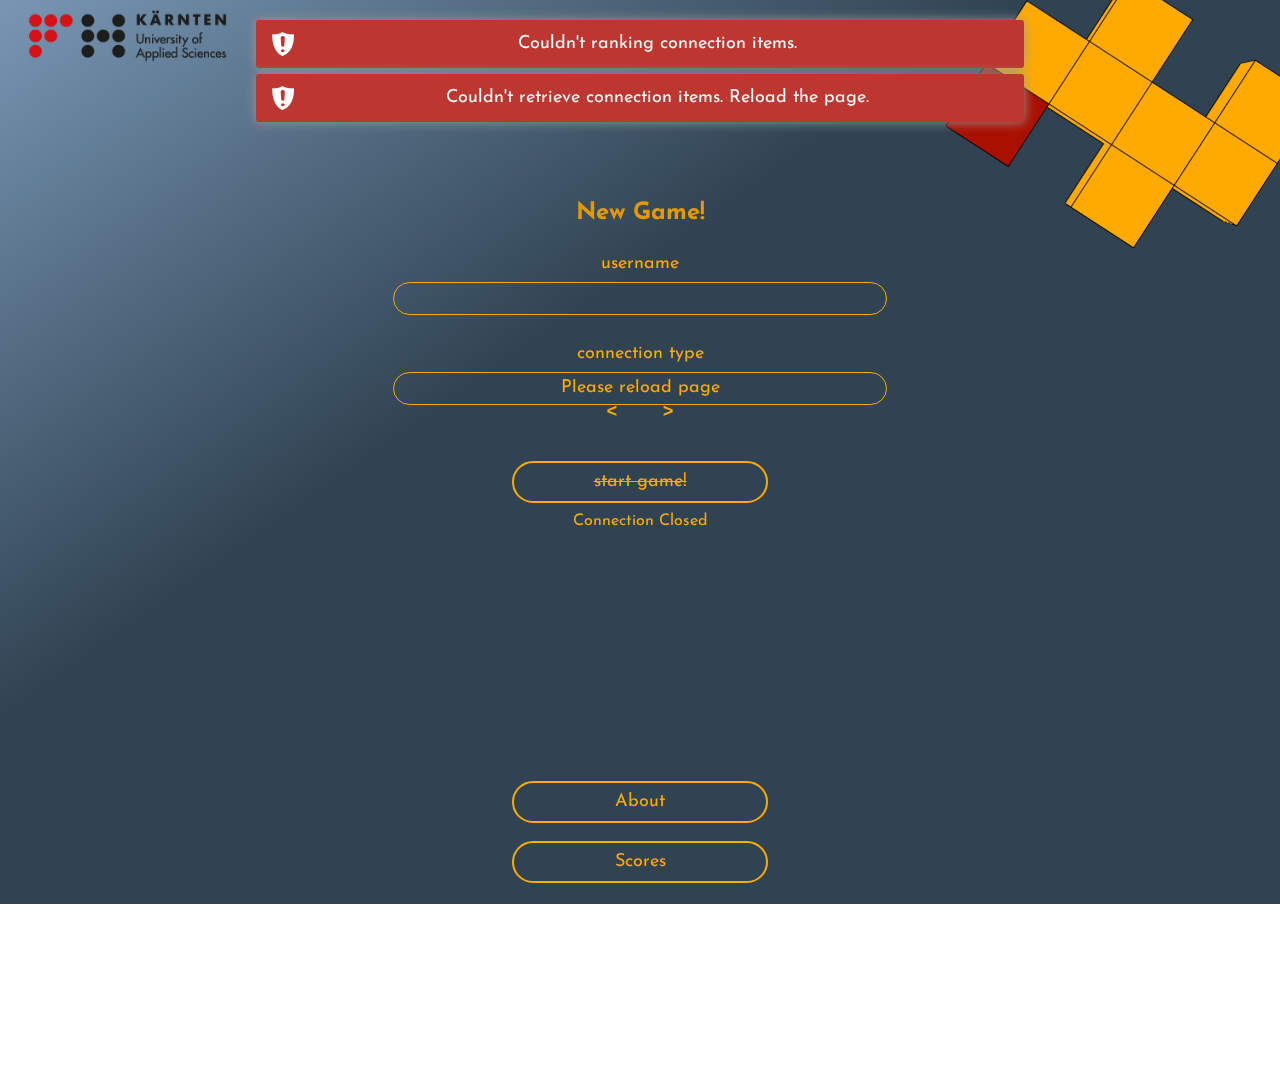
<file: tetris/index.html>
<!DOCTYPE html>
<html>
<head>
    <title>Tetris</title>
    <link href="https://fonts.googleapis.com/css?family=Josefin+Sans" rel="stylesheet">
    <link rel="icon" type="image/png" href="../assets/icon/tetris_logo.png" />
    <link rel="apple-touch-icon" sizes="128x128" href="../assets/icon/tetris_ico.png">
    <meta charset="utf-8">
    <meta name="viewport" content="width=device-width, maximum-scale=1.0, user-scalable=no">
    <link rel="stylesheet" href="../libraries/toastr.min.css" />
    <link rel="stylesheet" href="../styles/style.css" />
    <link rel="stylesheet" href="../styles/background.css" />
    <link rel="stylesheet" href="../styles/scores.css" />
    <link rel="stylesheet" href="../styles/about.css" />
    <link rel="stylesheet" href="../styles/responsive.css" />
</head>
<body>
    <div id="logo" class="logo notouch">
        <img height="100%" width="100%" src="../assets/icon/tetris_logo.png" />
    </div>
    <div id="fh_logo" class="fh_logo notouch">
        <a target="_blank" rel="noopener noreferrer" href="https://www.fh-kaernten.at/it/">
            <img height="100%" width="100%" src="../assets/icon/cuas_logo.png" />
        </a>
    </div>
    <div id="pausescreen" class="pausedbg notouch" style="display:none;">
        <div style="position:absolute;top:20%;width:100%;">
            <h2>Game paused</h2>
            <p id="tip"></p>
        </div>
    </div>
    <div id="scoreContainer" class="scores noselect">
        <div class="scoreTable">
            <h2 style="text-align:center;">High scores</h2>
            <table id="scoreTable">
                <tr><th>Place</th><th style="width:45%;">Player</th><th>Score</th></tr>
                <tr><td>01</td><td></td><td></td></tr>
                <tr><td>02</td><td></td><td></td></tr>
                <tr><td>03</td><td></td><td></td></tr>
                <tr><td>04</td><td></td><td></td></tr>
                <tr><td>05</td><td></td><td></td></tr>
                <tr><td>06</td><td></td><td></td></tr>
                <tr><td>07</td><td></td><td></td></tr>
                <tr><td>08</td><td></td><td></td></tr>
                <tr><td>09</td><td></td><td></td></tr>
                <tr><td>10</td><td></td><td></td></tr>
            </table>
        </div>
    </div>
    <div id="aboutPage" class="about noselect" style="display:none;">
        <div id="aboutContent">
            <h2 style="text-align:center;">Welcome!</h2>
            <p>This game is part of a project to measure the different latencies of websocket implementations.<br>
                At the beginning of the game you will be connected to a random websocket server.
                Any input made during the game will be sent to and from this server. The block will be moved after that.
                Each websocket server keeps track of the active sessions and the games can also be controlled remotely. 
                Your points will be stored in a high score list.<br>
                You can help us by entering the right connection type at the start of the game.
                </p>
            <p>We hope you enjoy playing and thank you for your participation in our project.<br>
                Oh and before I forget, you are connected to the server:
            </p>
            <a target="_blank" rel="noopener noreferrer" href="" id="serverLink">
                <p style="text-align: center;" id="serverConnection"></p>
            </a>
        </div>
        <input type="button" class="button menuButton noselect" value="Back" onclick="hideAboutPage();"></input>
    </div>
    <input type="button" id="aboutButton" class="button menuButton aboutButton noselect" value="About" onclick="showAboutPage();"></input>
    <input type="button" id="scoreButton" class="button menuButton noselect" value="Scores" onclick="toggleScoreBoard();"></input>
</body>
<script src="../libraries/three.min.js"></script>
<script src="../libraries/stats.min.js"></script>
<script src="../libraries/dat.gui.min.js"></script>
<script src="../libraries/controls/gameControl.js"></script>
<script src="../libraries/controls/dragable.js"></script>
<script src="../libraries/controls/gameButton.js"></script>
<script src="../libraries/helpers/utils.js"></script>
<script src="../libraries/textContainer/textContainer.js"></script>
<script src="../libraries/helpers/timer.js"></script>
<script src="../libraries/form/button.js"></script>
<script src="../libraries/form/divGroup.js"></script>
<script src="../libraries/form/form.js"></script>
<script src="../libraries/form/header.js"></script>
<script src="../libraries/form/label.js"></script>
<script src="../libraries/form/selector.js"></script>
<script src="../libraries/form/textInput.js"></script>
<script src="../libraries/jquery-3.3.1.min.js"></script>
<script src="../libraries/toastr.min.js"></script>
<script src="../libraries/connectors/restService.js"></script>
<script src="../libraries/connectors/connectionManager.js"></script>
<script src="components/globals.js"></script>
<script src="components/init.js"></script>
<script src="components/controls.js"></script>
<script src="components/main.js"></script>
<script src="components/hud.js"></script>
<script src="components/startscreen.js"></script>
<script src="components/sockets.js"></script>
<script src="components/pausescreen.js"></script>
<script src="components/scores.js"></script>
<script src="components/aboutpage.js"></script>
<script src="framework/blockController.js"></script>
<script src="framework/scoreController.js"></script>
<script src="blocks/anchors/movePoint.js"></script>
<script src="blocks/anchors/pivotPoint.js"></script>
<script src="blocks/interface/blockBase.js"></script>
<script src="blocks/block1.js"></script>
<script src="blocks/block2.js"></script>
<script src="blocks/block3.js"></script>
<script src="blocks/block4.js"></script>
<script src="blocks/block5.js"></script>
<script src="blocks/wireframe.js"></script>
<script src="blocks/cube.js"></script>
<script>
    var MAX_WIDTH = 1000;
    var GAME_COLUMNS = 10;
    var GAME_ROWS = 25;
    var CAM_DISTANCE = 20;
    var THETA = 1e-6;
    var MOVE_LEFT = "left";
    var SERVER_MOVE_LEFT = "server_l";
    var MOVE_RIGHT = "right";
    var SERVER_MOVE_RIGHT = "server_r";
    var MOVE_UP = "up";
    var SERVER_MOVE_UP = "server_u";
    var MOVE_DOWN = "down";
    var SERVER_MOVE_DOWN = "server_d";
    var isGameOver = false;

    function init() {
        RestService.getRankings(buildScoreBoard);
        gameGlobals.orthoScene = new THREE.Scene();
        gameGlobals.scene = new THREE.Scene();

        addOrthoCamera(-20, 100, 0, 0, 0);
        /*var geometry = new THREE.BoxGeometry(430, 200, 1);
        var material = new THREE.MeshBasicMaterial({color: 0xffaaff});
        var c = new THREE.Mesh(geometry, material);
        c.position.set(0, 0, -80);
        gameGlobals.orthoScene.add(c);*/

        addPerspectiveCamera(45, 0.1, 100, 0, 0, CAM_DISTANCE, gameGlobals.scene.position);

        displayGameInfo();
        initScoreListener();
        var maxWidth = getWidthFromDistance(CAM_DISTANCE, gameGlobals.camera, MAX_WIDTH / window.innerHeight);
        var maxHeight = getHeightFromDistance(CAM_DISTANCE, gameGlobals.camera);
        gameGlobals.blockController = 
            new BlockController(gameGlobals.scene, maxWidth, maxHeight, GAME_COLUMNS, GAME_ROWS, 
                                gameGlobals.scoreController.scoreChanged, gameGlobals.scoreController, gameGlobals.textContainer.getTextElement('stage'));

        createStats(false);
        addControls();

        if(supportsBackground()) {
            initRenderer().classList.add('background');
        } else {
            initRenderer(0x304352);
        }
        
        var fieldWidth = gameGlobals.blockController.getFieldWidth();
        var fieldHeight = gameGlobals.blockController.getFieldHeight();
        gameGlobals.scene.position.set(-fieldWidth / 2, -(fieldHeight) / 2, 0);

        addGrid(gameGlobals.scene, fieldHeight, fieldWidth, gameGlobals.blockController.tileSize);

        setupKeyControls();
        setupOnScreenControls();

        initPause();
        hidePause();
        showLogo();
        initAboutPage();
        
        createForm(null, 'components/connectionWorker.js');
    }
    
    function resize() {
        gameGlobals.camera.aspect = window.innerWidth / window.innerHeight;
        gameGlobals.camera.updateProjectionMatrix();
        var maxWidth = getWidthFromDistance(CAM_DISTANCE, gameGlobals.camera, MAX_WIDTH / window.innerHeight);
        var maxHeight = getWidthFromDistance(CAM_DISTANCE, gameGlobals.camera);
        gameGlobals.blockController.resize(maxWidth, maxHeight);
    }

    window.onload = init;
    //window.onresize = resize;
</script>
</html>
</file>
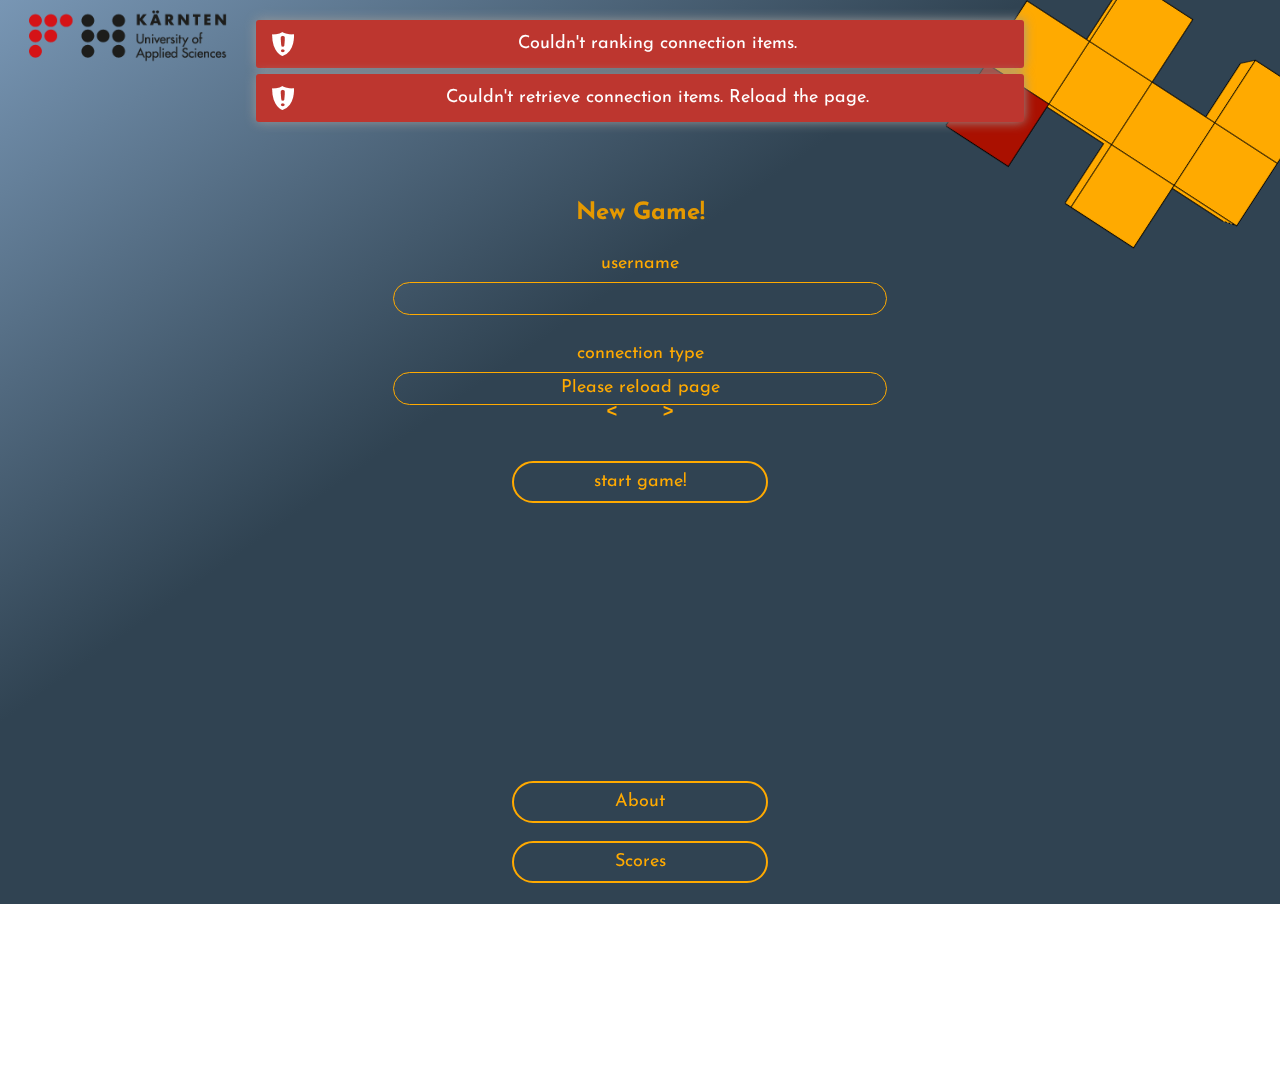
<file: tetris/rest/index.html>
<!DOCTYPE html>
<html>
<head>
    <title>Tetris</title>
    <link href="https://fonts.googleapis.com/css?family=Josefin+Sans" rel="stylesheet">
    <link rel="icon" type="image/png" href="../../assets/icon/tetris_logo.png" />
    <link rel="apple-touch-icon" sizes="128x128" href="../../assets/icon/tetris_ico.png">
    <meta charset="utf-8">
    <meta name="viewport" content="width=device-width, maximum-scale=1.0, user-scalable=no">
    <link rel="stylesheet" href="../../libraries/toastr.min.css" />
    <link rel="stylesheet" href="../../styles/style.css" />
    <link rel="stylesheet" href="../../styles/background.css" />
    <link rel="stylesheet" href="../../styles/scores.css" />
    <link rel="stylesheet" href="../../styles/about.css" />
    <link rel="stylesheet" href="../../styles/responsive.css" />
</head>
<body>
    <div id="logo" class="logo notouch">
        <img height="100%" width="100%" src="../../assets/icon/tetris_logo.png" />
    </div>
    <div id="fh_logo" class="fh_logo notouch">
        <a target="_blank" rel="noopener noreferrer" href="https://www.fh-kaernten.at/it/">
            <img height="100%" width="100%" src="../../assets/icon/cuas_logo.png" />
        </a>
    </div>
    <div id="pausescreen" class="pausedbg notouch" style="display:none;">
        <div style="position:absolute;top:20%;width:100%;">
            <h2>Game paused</h2>
            <p id="tip"></p>
        </div>
    </div>
    <div id="scoreContainer" class="scores noselect">
        <div class="scoreTable">
            <h2 style="text-align:center;">High scores</h2>
            <table id="scoreTable">
                <tr><th>Place</th><th style="width:45%;">Player</th><th>Score</th></tr>
                <tr><td>01</td><td></td><td></td></tr>
                <tr><td>02</td><td></td><td></td></tr>
                <tr><td>03</td><td></td><td></td></tr>
                <tr><td>04</td><td></td><td></td></tr>
                <tr><td>05</td><td></td><td></td></tr>
                <tr><td>06</td><td></td><td></td></tr>
                <tr><td>07</td><td></td><td></td></tr>
                <tr><td>08</td><td></td><td></td></tr>
                <tr><td>09</td><td></td><td></td></tr>
                <tr><td>10</td><td></td><td></td></tr>
            </table>
        </div>
    </div>
    <div id="aboutPage" class="about noselect" style="display:none;">
        <div id="aboutContent">
            <h2 style="text-align:center;">Welcome!</h2>
            <p>This game is part of a project to measure the different latencies of websocket implementations.<br>
                At the beginning of the game you will be connected to a random websocket server.
                Any input made during the game will be sent to and from this server. The block will be moved after that.
                Each websocket server keeps track of the active sessions and the games can also be controlled remotely. 
                Your points will be stored in a high score list.<br>
                You can help us by entering the right connection type at the start of the game.
                </p>
            <p>We hope you enjoy playing and thank you for your participation in our project.<br>
                Oh and before I forget, you are connected to the server:
            </p>
            <a target="_blank" rel="noopener noreferrer" href="" id="serverLink">
                <p style="text-align: center;" id="serverConnection"></p>
            </a>
        </div>
        <input type="button" class="button menuButton noselect" value="Back" onclick="hideAboutPage();"></input>
    </div>
    <input type="button" id="aboutButton" class="button menuButton aboutButton noselect" value="About" onclick="showAboutPage();"></input>
    <input type="button" id="scoreButton" class="button menuButton noselect" value="Scores" onclick="toggleScoreBoard();"></input>
</body>
<script src="../../libraries/three.min.js"></script>
<script src="../../libraries/stats.min.js"></script>
<script src="../../libraries/dat.gui.min.js"></script>
<script src="../../libraries/controls/gameControl.js"></script>
<script src="../../libraries/controls/dragable.js"></script>
<script src="../../libraries/controls/gameButton.js"></script>
<script src="../../libraries/helpers/utils.js"></script>
<script src="../../libraries/textContainer/textContainer.js"></script>
<script src="../../libraries/helpers/timer.js"></script>
<script src="../../libraries/form/button.js"></script>
<script src="../../libraries/form/divGroup.js"></script>
<script src="../../libraries/form/form.js"></script>
<script src="../../libraries/form/header.js"></script>
<script src="../../libraries/form/label.js"></script>
<script src="../../libraries/form/selector.js"></script>
<script src="../../libraries/form/textInput.js"></script>
<script src="../../libraries/socket.io_2.0.3.js"></script>
<script src="../../libraries/jquery-3.3.1.min.js"></script>
<script src="../../libraries/toastr.min.js"></script>
<script src="../../libraries/connectors/restService.js"></script>
<script src="../../libraries/connectors/connectionManager.js"></script>
<script src="../../libraries/connectors/iConnection.js"></script>
<script src="../../libraries/connectors/socketConnection.js"></script>
<script src="../../libraries/connectors/socketIOConnection.js"></script>
<script src="../../libraries/connectors/restConnection.js"></script>
<script src="../components/globals.js"></script>
<script src="../components/init.js"></script>
<script src="../components/controls.js"></script>
<script src="../components/main.js"></script>
<script src="../components/hud.js"></script>
<script src="../components/startscreen.js"></script>
<script src="../components/sockets.js"></script>
<script src="../components/pausescreen.js"></script>
<script src="../components/scores.js"></script>
<script src="../components/aboutpage.js"></script>
<script src="../framework/blockController.js"></script>
<script src="../framework/scoreController.js"></script>
<script src="../blocks/anchors/movePoint.js"></script>
<script src="../blocks/anchors/pivotPoint.js"></script>
<script src="../blocks/interface/blockBase.js"></script>
<script src="../blocks/block1.js"></script>
<script src="../blocks/block2.js"></script>
<script src="../blocks/block3.js"></script>
<script src="../blocks/block4.js"></script>
<script src="../blocks/block5.js"></script>
<script src="../blocks/wireframe.js"></script>
<script src="../blocks/cube.js"></script>
<script>
    var MAX_WIDTH = 1000;
    var GAME_COLUMNS = 10;
    var GAME_ROWS = 25;
    var CAM_DISTANCE = 20;
    var THETA = 1e-6;
    var MOVE_LEFT = "left";
    var SERVER_MOVE_LEFT = "server_l";
    var MOVE_RIGHT = "right";
    var SERVER_MOVE_RIGHT = "server_r";
    var MOVE_UP = "up";
    var SERVER_MOVE_UP = "server_u";
    var MOVE_DOWN = "down";
    var SERVER_MOVE_DOWN = "server_d";
    var isGameOver = false;

    function init() {
        RestService.getRankings(buildScoreBoard);
        gameGlobals.orthoScene = new THREE.Scene();
        gameGlobals.scene = new THREE.Scene();

        addOrthoCamera(-20, 100, 0, 0, 0);
        /*var geometry = new THREE.BoxGeometry(430, 200, 1);
        var material = new THREE.MeshBasicMaterial({color: 0xffaaff});
        var c = new THREE.Mesh(geometry, material);
        c.position.set(0, 0, -80);
        gameGlobals.orthoScene.add(c);*/

        addPerspectiveCamera(45, 0.1, 100, 0, 0, CAM_DISTANCE, gameGlobals.scene.position);

        displayGameInfo();
        initScoreListener();
        var maxWidth = getWidthFromDistance(CAM_DISTANCE, gameGlobals.camera, MAX_WIDTH / window.innerHeight);
        var maxHeight = getHeightFromDistance(CAM_DISTANCE, gameGlobals.camera);
        gameGlobals.blockController = 
            new BlockController(gameGlobals.scene, maxWidth, maxHeight, GAME_COLUMNS, GAME_ROWS, 
                                gameGlobals.scoreController.scoreChanged, gameGlobals.scoreController, gameGlobals.textContainer.getTextElement('stage'));

        createStats(false);
        addControls();

        if(supportsBackground()) {
            initRenderer().classList.add('background');
        } else {
            initRenderer(0x304352);
        }
        
        var fieldWidth = gameGlobals.blockController.getFieldWidth();
        var fieldHeight = gameGlobals.blockController.getFieldHeight();
        gameGlobals.scene.position.set(-fieldWidth / 2, -(fieldHeight) / 2, 0);

        addGrid(gameGlobals.scene, fieldHeight, fieldWidth, gameGlobals.blockController.tileSize);

        setupKeyControls();
        setupOnScreenControls();

        initPause();
        hidePause();
        showLogo();
        initAboutPage();
        
        createForm(2, '../components/connectionWorker.js');
    }
    
    function resize() {
        gameGlobals.camera.aspect = window.innerWidth / window.innerHeight;
        gameGlobals.camera.updateProjectionMatrix();
        var maxWidth = getWidthFromDistance(CAM_DISTANCE, gameGlobals.camera, MAX_WIDTH / window.innerHeight);
        var maxHeight = getWidthFromDistance(CAM_DISTANCE, gameGlobals.camera);
        gameGlobals.blockController.resize(maxWidth, maxHeight);
    }

    window.onload = init;
    //window.onresize = resize;
</script>
</html>
</file>
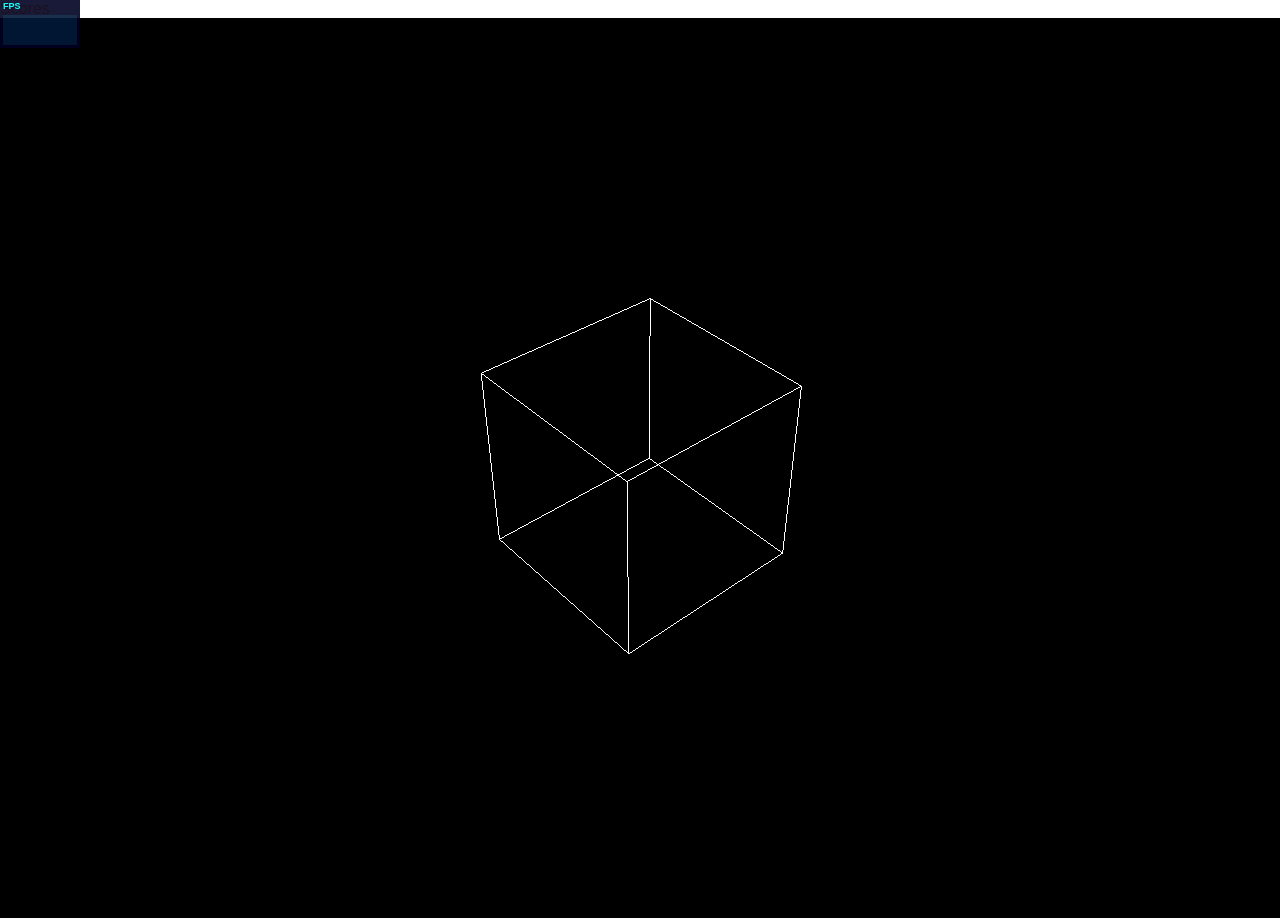
<file: index_base.1.html>
<!DOCTYPE html>
<html>

<head>
    <title>Tetris</title>
    <script src="libraries/three.min.js"></script>
    <script src="libraries/stats.min.js"></script>
    <script src="libraries/dat.gui.min.js"></script>
    <script src="libraries/jquery-3.3.1.min.js"></script>
    <script src="libraries/connectors/restService.js"></script>
    <link rel="stylesheet" href="styles/style.css" />
    <link rel="stylesheet" href="styles/responsive.css" />
    <link rel="stylesheet" href="styles/scores.css" />
</head>

<body>
    <div class="scores">
        <div class="scoreTable">
            <table id="scoreTable">
                <tr><th>Place</th><th style="width:60%;">Player</th><th>Score</th></tr>
                <tr><td>01</td><td></td><td></td></tr>
                <tr><td>02</td><td></td><td></td></tr>
                <tr><td>03</td><td></td><td></td></tr>
                <tr><td>04</td><td></td><td></td></tr>
                <tr><td>05</td><td></td><td></td></tr>
                <tr><td>06</td><td></td><td></td></tr>
                <tr><td>07</td><td></td><td></td></tr>
                <tr><td>08</td><td></td><td></td></tr>
                <tr><td>09</td><td></td><td></td></tr>
                <tr><td>10</td><td></td><td></td></tr>
            </table>
        </div>
    </div>
    
    <div class="scoreButton">Scores</div>
    <script>

        // global variables
        var renderer;
        var scene;
        var camera;
        var stats;
        var control;
        var pivotPoint;

        function buildScoreBoard(data) {
            var table = document.getElementById("scoreTable").children[0]; //tbody
            for(var i = 0; i < data.length; ++i) {
                var row = table.children[i + 1];
                row.children[1].innerHTML = data[i].user;
                row.children[2].innerHTML = data[i].score;
            }
        }

        function init() {

            RestService.getRankings(buildScoreBoard);

            // create a scene, that will hold all our elements such as objects, cameras and lights.
            scene = new THREE.Scene();

            // create a camera, which defines where we're looking at.
            camera = new THREE.PerspectiveCamera(45, window.innerWidth / window.innerHeight, 0.1, 1000);

            // create a render, sets the background color and the size
            renderer = new THREE.WebGLRenderer();
            renderer.setClearColor(0x000000, 1.0);
            renderer.setSize(window.innerWidth, window.innerHeight);

            // create a cube and add to scene
            var cubeGeometry = new THREE.BoxGeometry(5, 5, 5);

            var wireFrameGeo = new THREE.EdgesGeometry(cubeGeometry);
            var wireFrameMat = new THREE.LineBasicMaterial({ color: this.lineColor, linewidth: 4 });
            var wireframe = new THREE.LineSegments(wireFrameGeo, wireFrameMat);
            wireframe.renderOrder = 1; // make sure wireframes are rendered 2nd

            wireframe.name = 'cube';
            scene.add(wireframe);

            // position and point the camera to the center of the scene
            camera.position.x = 15;
            camera.position.y = 16;
            camera.position.z = 13;
            camera.lookAt(scene.position);

            // add the output of the renderer to the html element
            document.body.appendChild(renderer.domElement);

            // create the stats
            stats = createStats();
            document.body.appendChild(stats.domElement);

            control = new function () {
                this.rotationSpeed = 0.005;
                this.scale = 1;
            };
            addControls(control);

            // call the render function
            render();
        }

        function createStats() {
            var stats = new Stats();
            stats.setMode(0);

            stats.domElement.style.position = 'absolute';
            stats.domElement.style.left = '0px';
            stats.domElement.style.top = '0px';

            return stats;
        }

        function render() {
            requestAnimationFrame(render);

            renderer.render(scene, camera);
            stats.update();
        }

        function addControls(controlObject) {
            var gui = new dat.GUI();
            gui.add(controlObject, 'rotationSpeed', -0.1, 0.1);
            gui.add(controlObject, 'scale', 0.01, 2);
        }

        // calls the init function when the window is done loading.
        window.onload = init;

    </script>
</body>

</html>
</file>
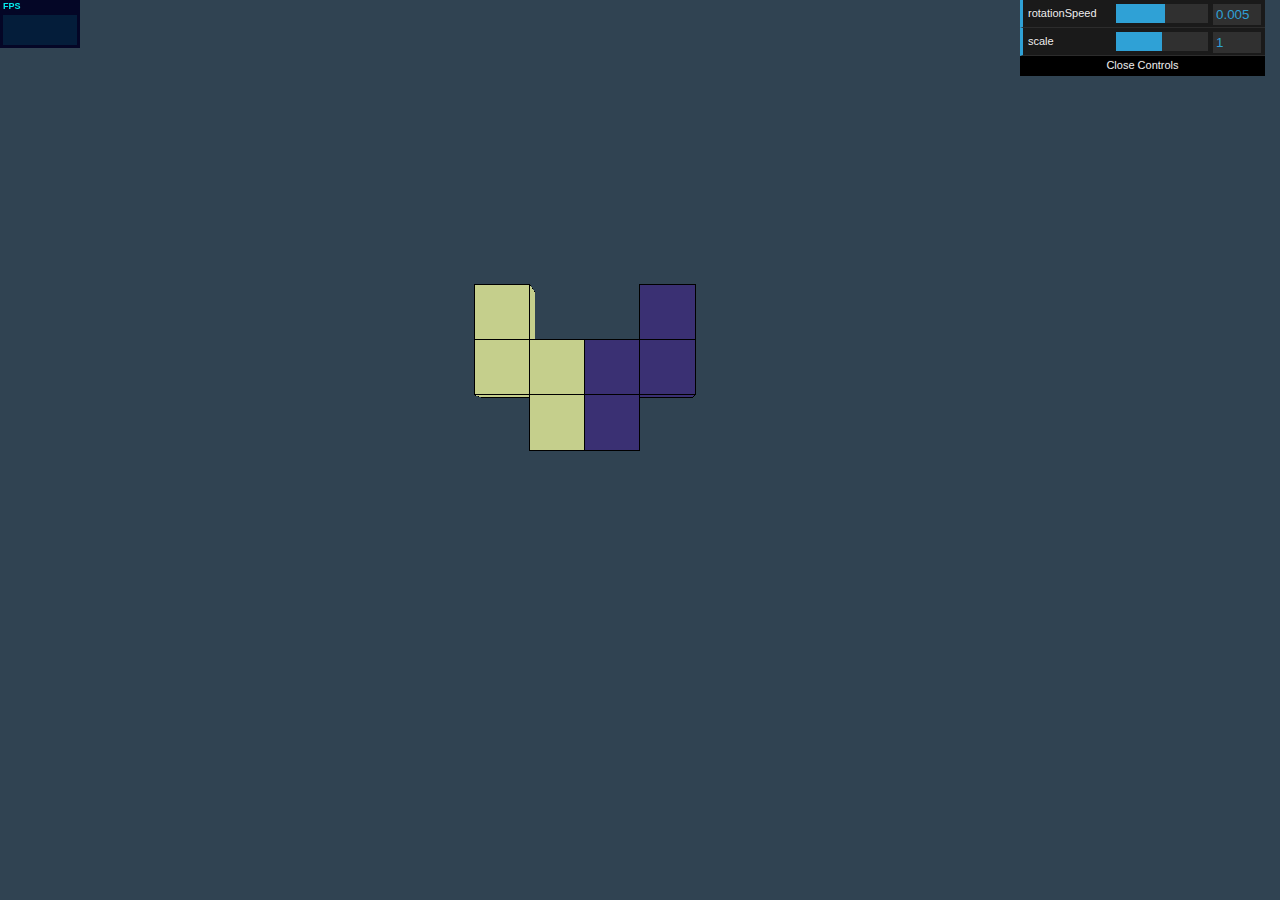
<file: index_base.3.html>
<!DOCTYPE html>
<html>
<head>
    <title>Tetris</title>
    <script src="libraries/three.min.js"></script>
    <script src="libraries/stats.min.js"></script>
    <script src="libraries/dat.gui.min.js"></script>
    <script src="tetris/blocks/anchors/movePoint.js"></script>
    <script src="tetris/blocks/anchors/pivotPoint.js"></script>
    <script src="tetris/blocks/interface/blockBase.js"></script>
    <script src="tetris/blocks/block1.js"></script>
    <script src="tetris/blocks/block2.js"></script>
    <script src="tetris/blocks/block3.js"></script>
    <script src="tetris/blocks/block4.js"></script>
    <script src="tetris/blocks/block5.js"></script>
    <script src="tetris/blocks/cube.js"></script>
    <script src="tetris/blocks/wireframe.js"></script>
    <script src="libraries/helpers/utils.js"></script>
    <script src="libraries/jquery-3.3.1.min.js"></script>
    <script src="libraries/toastr.min.js"></script>
    <script src="libraries/connectors/restService.js"></script>
    <link rel="stylesheet" href="libraries/toastr.min.css" />
    <link rel="stylesheet" href="styles/background.css" />
    <style>
        body {
            margin: 0;
            overflow: hidden;
        }
    </style>
</head>
<script>

    // global variables
    var renderer;
    var scene;
    var camera;
    var stats;
    var control;
    var cube;
    var THETA = 1e-6;
    var output = false;
    var restService = null;

    function init() {

        // create a scene, that will hold all our elements such as objects, cameras and lights.
        scene = new THREE.Scene();

        // create a camera, which defines where we're looking at.
        camera = new THREE.PerspectiveCamera(45, window.innerWidth / window.innerHeight, 0.1, 1000);

        // create a render, sets the background color and the size
        renderer = new THREE.WebGLRenderer();
        //renderer.setClearAlpha(0);
        renderer.setClearColor(0x304352);
        renderer.setSize(window.innerWidth, window.innerHeight);

        /*var gamedata = [{ game_id: null, roundtrip_time: 12 }, { game_id: null, roundtrip_time: 13 }, { game_id: null, roundtrip_time: 14 }]
            console.log(JSON.stringify(gamedata));

        showInfo("Info");
        showError("Error");

        RestService.getConnections(function(data){
            console.log(data);
        });

        restService = new RestService("Das ist ein Test", 1);*/

        $.ajax({ //start new game
            type: "POST",
            url: "http://193.171.127.8:8082/api/echo",
            data: { message: 'test1234' }       
        }).done(function(response) {
            console.log(response);
        });

        /*$.ajax({ //start new game
            type: "POST",
            url: "http://213.47.38.104:8080/api/game",
            data: {
                con_type: 1,
                username: "Test aus Lieboch13"
            }
        }).done(function(response) {
            console.log(response);
            gamedata.map(function(a) {
                a.game_id = response[0].game_id;
            });
            var abc = JSON.stringify(gamedata);
            console.log(JSON.stringify(gamedata));
            $.ajax({ //post delays
                headers: {
                    'Content-Type':'application/json'
                },
                type: "POST",
                url: "http://213.47.38.104:8080/api/gamedata",
                data: JSON.stringify(gamedata)
            });
            $.ajax({ //end game
            type: "PUT",
            url: "http://213.47.38.104:8080/api/game",
            data: {
                game_id: '35b2d971-144a-11e9-924b-e14cd85729ca',//response.game_id,
                con_type: 1,
                username: "Test aus Lieboch5"
            }
            }).done(function(response) {
                console.log(response);
            });
        });*/

        // create a cube and add to scene
        /*var cubeGeometry = new THREE.BoxGeometry(10 * Math.random(), 10 * Math.random(), 10 * Math.random());
        var cubeMaterial = new THREE.MeshNormalMaterial();
        var cube = new THREE.Mesh(cubeGeometry, cubeMaterial);
        cube.name = 'cube';*/
        cube = new Block5(0.662,scene);
        cube.setPosition(-0.662, 0, -5);
        cube2 = new Block5(0.662,scene);
        cube2.setPosition(-0.662 * 3, 0, -5);
        cube2.invert();


        for(var i = 0; i < cube.cubes.length; ++i) {
            /*cube.cubes[i].cube.material.color.setHex(0xffaa00);
            cube2.cubes[i].cube.material.color.setHex(0xffaa00);*/
        }
        //cube.cubes[0].cube.material.color.setHex(0xaa1000);

        // position and point the camera to the center of the scene
        camera.position.x = 0;
        camera.position.y = 0;
        camera.position.z = 13;
        camera.lookAt(scene.position);

        // add the output of the renderer to the html element
        document.body.appendChild(renderer.domElement);

        // create the stats
        stats = createStats();
        document.body.appendChild(stats.domElement);

        control = new function () {
            this.rotationSpeed = 0.005;
            this.scale = 1;
        };
        addControls(control);

        // call the render function
        setupKeyControls();
        render();
    }

    function createStats() {
        var stats = new Stats();
        stats.setMode(0);

        stats.domElement.style.position = 'absolute';
        stats.domElement.style.left = '0px';
        stats.domElement.style.top = '0px';

        return stats;
    }

    function render() {
        requestAnimationFrame(render);

        /*scene.getObjectByName('cube').rotation.x += control.rotationSpeed;
        scene.getObjectByName('cube').scale.set(control.scale, control.scale, control.scale);*/
        if(output) {
            console.log('2_before rendering');
            positionTest();
        }
        renderer.render(scene, camera);
        if(output) {
            output = false;
            console.log('4_after rendering');
            positionTest();
        }
        stats.update();
    }

    function addControls(controlObject) {
        var gui = new dat.GUI();
        gui.add(controlObject, 'rotationSpeed', -0.1, 0.1);
        gui.add(controlObject, 'scale', 0.01, 2);
    }

    function setupKeyControls() {
        document.onkeydown = function(e) {
            switch(e.keyCode) {
                case 38: 
                    output = true;
                    cube.rotate(1000);
                    //console.log('1_control');
                    //positionTest();
                break;
                case 40: cube.undoRotate();
                break;
            }
        }
    }

    // calls the init function when the window is done loading.
    window.onload = init;

    function positionTest() {
        for(var i = 0; i < 1; ++i) {
            var position = cube.cubes[i].getPosition(scene, true);
            console.log('posX: ' + position.x + ' posY: ' + position.y);
        }
    }

</script>
<body>
</body>
</html>
</file>
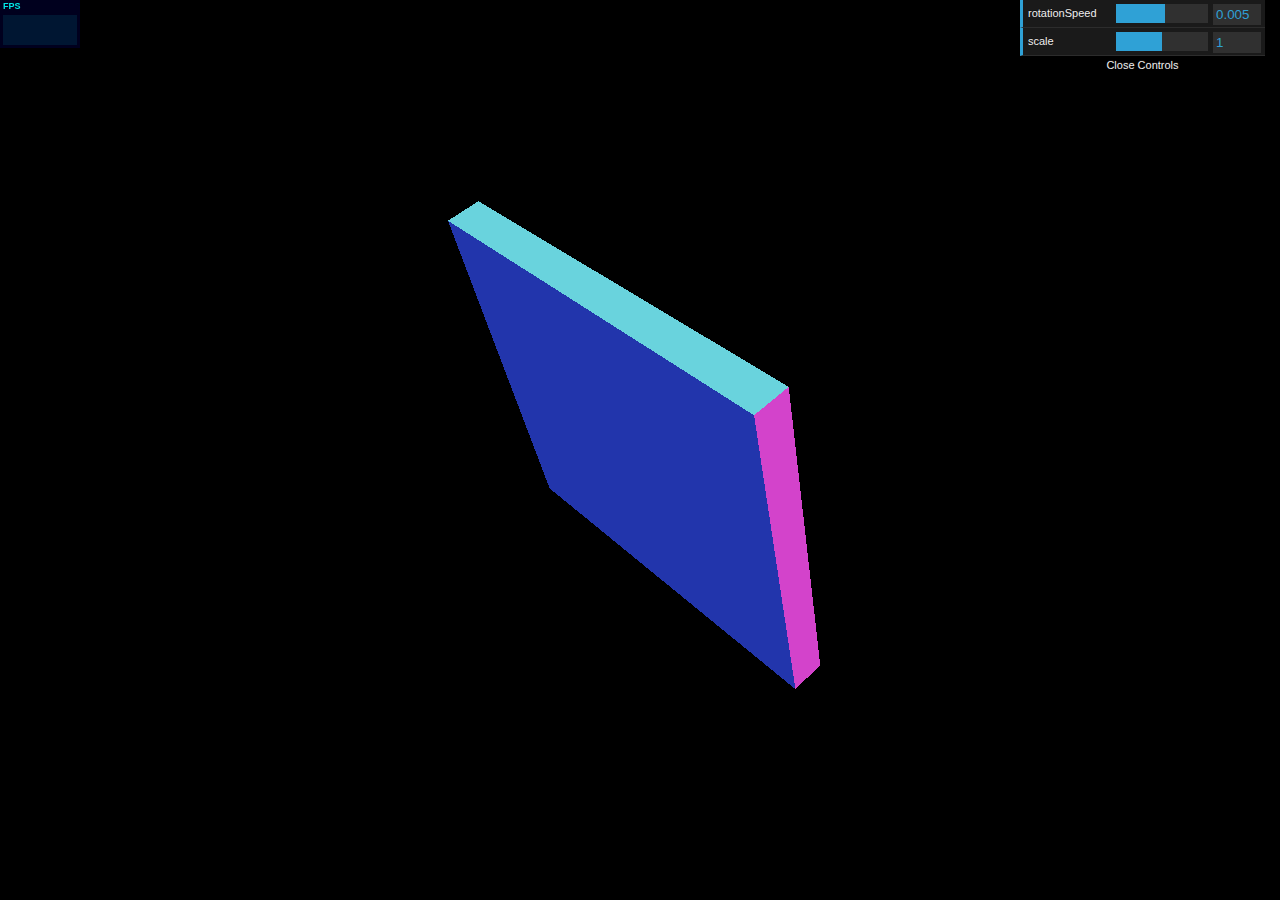
<file: index_base.html>
<!DOCTYPE html>
<html>
<head>
    <title>Tetris</title>
    <script src="../libraries/three.min.js"></script>
    <script src="../libraries/stats.min.js"></script>
    <script src="../libraries/dat.gui.min.js"></script>
    <style>
        body {
            margin: 0;
            overflow: hidden;
        }
    </style>
</head>
<script>

    // global variables
    var renderer;
    var scene;
    var camera;
    var stats;
    var control;

    function init() {

        // create a scene, that will hold all our elements such as objects, cameras and lights.
        scene = new THREE.Scene();

        // create a camera, which defines where we're looking at.
        camera = new THREE.PerspectiveCamera(45, window.innerWidth / window.innerHeight, 0.1, 1000);

        // create a render, sets the background color and the size
        renderer = new THREE.WebGLRenderer();
        renderer.setClearColor(0x000000, 1.0);
        renderer.setSize(window.innerWidth, window.innerHeight);

        // create a cube and add to scene
        var cubeGeometry = new THREE.BoxGeometry(10 * Math.random(), 10 * Math.random(), 10 * Math.random());
        var cubeMaterial = new THREE.MeshNormalMaterial();
        var cube = new THREE.Mesh(cubeGeometry, cubeMaterial);
        cube.name = 'cube';
        scene.add(cube);

        // position and point the camera to the center of the scene
        camera.position.x = 15;
        camera.position.y = 16;
        camera.position.z = 13;
        camera.lookAt(scene.position);

        // add the output of the renderer to the html element
        document.body.appendChild(renderer.domElement);

        // create the stats
        stats = createStats();
        document.body.appendChild(stats.domElement);

        control = new function () {
            this.rotationSpeed = 0.005;
            this.scale = 1;
        };
        addControls(control);

        // call the render function
        render();
    }

    function createStats() {
        var stats = new Stats();
        stats.setMode(0);

        stats.domElement.style.position = 'absolute';
        stats.domElement.style.left = '0px';
        stats.domElement.style.top = '0px';

        return stats;
    }

    function render() {
        requestAnimationFrame(render);

        scene.getObjectByName('cube').rotation.x += control.rotationSpeed;
        scene.getObjectByName('cube').scale.set(control.scale, control.scale, control.scale);
        renderer.render(scene, camera);
        stats.update();
    }

    function addControls(controlObject) {
        var gui = new dat.GUI();
        gui.add(controlObject, 'rotationSpeed', -0.1, 0.1);
        gui.add(controlObject, 'scale', 0.01, 2);
    }

    // calls the init function when the window is done loading.
    window.onload = init;

</script>
<body>
</body>
</html>
</file>
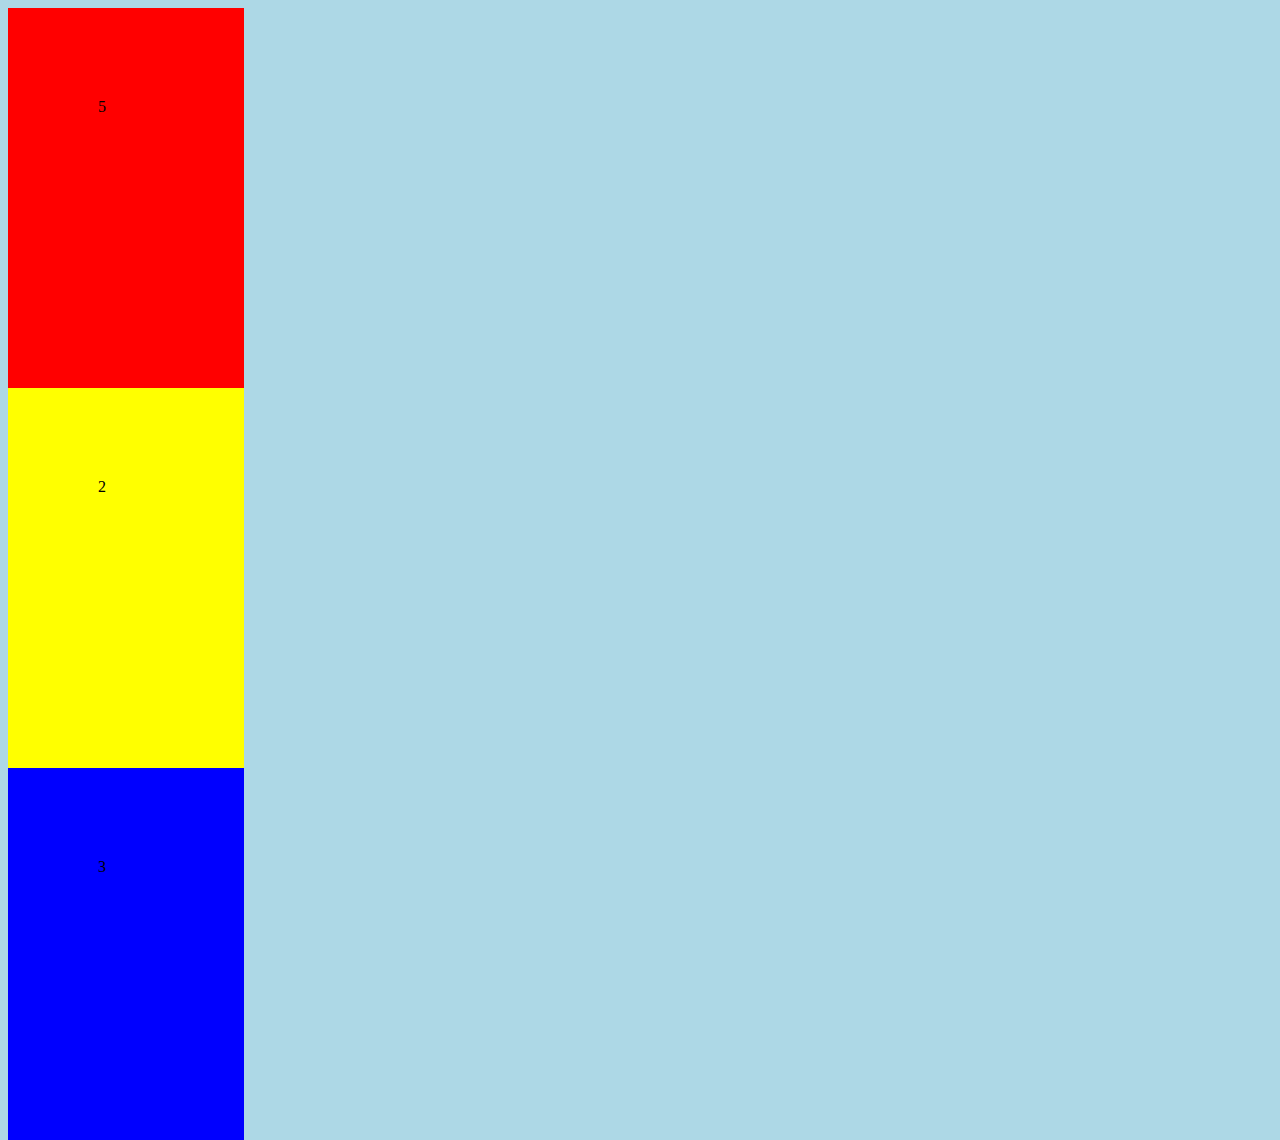
<file: test.html>
<!DOCTYPE html>
<html>
<head>
    <meta name="viewport" content="width=device-width, maximum-scale=1.0, user-scalable=no">
<style>
body {
  background-color: lightblue;
    touch-action: manipulation;
    position: fixed;
}

div {
    width: 30%;
    height: 200px;
    padding: 90px;
    touch-action: manipulation;
}

h1 {
  color: white;
  text-align: center;
}

p {
    touch-action: manipulation;
  font-family: verdana;
  font-size: 20px;
}
</style>
</head>
<body onclick="clicked()">

<div id="element" style="background-color: red;" onclick="clicked()"><span onclick="clicked()">5</span></div>
<div style="background-color: yellow;">2</div>
<div style="background-color: blue;">3</div>

</body>
<script>
  function init() {
    alert("Hallo");
    document.getElementById('element').addEventListener('touchstart', testTouch);
  }
  function test() {
    const style = getComputedStyle(document.getElementById('element'));
    //alert(style.touchAction);
    console.log(style.touchAction);
  }

  function testTouch(event) {
    event = event.originalEvent || event;
    if(event.scale > 1) {
      alert("Hallo2");
        event.preventDefault();
    }
  }

  function clicked(event) {
    //alert('asdas');
    event.preventDefault();
  }
  window.onload = init;

</script>
</html>
</file>
<file: styles/style.css>
@font-face {
    font-family: 'press_startregular';
    src: url('fonts/prstart-webfont.woff2') format('woff2'),
         url('fonts/prstart-webfont.woff') format('woff');
    font-weight: normal;
    font-style: normal;
}

* {
  touch-action: manipulation; /* disable double tap on apple devices */
}

body, html {
  position: fixed;
}

body {
  font-family: 'Josefin Sans', sans-serif;
  color:#ffaa00;
  margin: 0;
  overflow: hidden;
}

input {
  font-family: 'Josefin Sans', sans-serif;
  color:#ffaa00;
}

h2 {
  font-size: x-large;
}

#pausescreen p {
  font-size: medium;
  margin-top: 5vh;
}

.logo {
  position: absolute;
  right: 0%;
  z-index: 100;
  transform: rotate(33deg);
}

.fh_logo {
  position: absolute;
  left: 0%;
  z-index: 100;
}

div {
  -webkit-tap-highlight-color: rgba(0, 0, 0, 0); /* avoid background when tapped */
  -moz-tap-highlight-color: rgba(0, 0, 0, 0);
}

div.control {
  position: absolute;
  border: solid white;
  border-bottom-color: #ffaa00;
  border-right-color: #ffaa00;
  padding: 5vh;
  margin: 0px;
  opacity: 0.2;
  z-index: 2;
}

div.pause {
  position: absolute;
  right: 5%;
  top: 10%;
  border: none;
  z-index: 1;
  opacity: 1;
  cursor: pointer;
  padding: 0px;
  margin: 0px;
}

div.pausedbg {
  position: absolute;
  background-color: #304352;
  z-index: 2;
  text-align: center;
  width: 100%;
  height: 100%;
}

body.paused div.pause {
  top: 40%;
  margin: auto;
  right: 0%;
  width: 100%;
  text-align: center;
}

.right {
  transform: rotate(-45deg);
  -webkit-transform: rotate(-45deg);
}

.left {
  transform: rotate(135deg);
  -webkit-transform: rotate(135deg);
}

.up {
  transform: rotate(-135deg);
  -webkit-transform: rotate(-135deg);
}

.down {
  transform: rotate(45deg);
  -webkit-transform: rotate(45deg);
}

.dg.ac {
    /*z-index:100!important;*/
    display: none;
}

.textContainer {
  position: absolute;
  left: 1%; 
  top: 7.5%;
  font-size: medium;
  z-index: 4;
  opacity: 0.8;
  line-height: 0.2vh;
  text-shadow:
  -1px -1px 0 #000,
  1px -1px 0 #000,
  -1px 1px 0 #000,
  1px 1px 0 #000; 
}

.centered {
  position: absolute;
  top: 0;
  left: 0;
  right: 0;
  bottom: 0;
  margin: 0;
  width: 100%;
  height: 100%;
  overflow: hidden;
  background-image: linear-gradient(to bottom right, rgba(120,150,180,1) 0px, #304352 40%);
  z-index: 5;
}

.form {
  position:relative;
  text-align:center;
  top:20%;
}

form input[type=text] {
  outline: 0;
  display: block;
  height: 3vh;
  margin: auto;
  text-align: center;
  background: none;
  border: 1px solid #ffaa00;
  border-radius: 25px;
  padding: 2px;
  font-size: 2vh;
}

input:disabled {
  text-decoration: line-through;
}

.label {
  display: block;
  font-size: 2vh;
  margin-bottom: 1vh;
}

.formgroup {
  margin: 30px;
}

input[type=button], input[type=submit] {
  background-color: transparent;
  background-repeat:no-repeat;
  border: none;
  overflow: hidden;
  outline:none;
}

.selectButton {
  font-family: 'Courier New', Courier, monospace;
  font-weight: bold;
  font-size: large;
  margin-left: 10px;
  margin-top: -20px;
  margin-right: 10px;
  margin-bottom: -20px;
}

.menuButton {
  position:absolute;
  bottom:0px;
  left:50%;
  transform:translateX(-50%) translateY(-50%);
}

input[type=button].button {
  margin-top: 20px;
  font-size: large;
  border: 2px solid #ffaa00;
  border-radius: 25px;
  padding: 10px;
  display: block;
  margin-left: auto;
  margin-right: auto;
}

input[type=button].startButton {
  margin-top: 40px;
}

.centered h2 {
  color: #E59900;
  position: relative;
  text-align: center;
  top: 20%;
}

#toast-container {
  margin-top: 20px;
}

.toast {
  opacity: 1 !important;
  text-align: center;
}

.noselect {
  -webkit-touch-callout: none; /* iOS Safari */
  -webkit-user-select: none; /* Safari */
   -khtml-user-select: none; /* Konqueror HTML */
     -moz-user-select: none; /* Firefox */
      -ms-user-select: none; /* Internet Explorer/Edge */
          user-select: none; /* Non-prefixed version, currently
                                supported by Chrome and Opera */
}

div.control.firstStart {
  opacity: 0;
  animation: blinking 1s linear infinite;
}

div.control.dragging {
  opacity: 1!important;
}

div.pause.dragging {
  opacity: 0;
  animation: blinking 1s linear infinite;
}

@keyframes blinking {
  50%
  {
    opacity: 1;
  }
}

.paused canvas {
  -webkit-filter: grayscale(70%);
  -moz-filter: grayscale(70%);
  -ms-filter: grayscale(70%);
  -o-filter: grayscale(70%);
  filter: grayscale(70%);
}

body.firstStart div.control {
  animation: pulse 4s alternate;
}

body.firstStart div.pause {
  animation: none;
}

@keyframes pulse {
  0% {
    opacity: 1;
    border-color: #51A351;
    color: #51A351;
  }
  20% {
    opacity: 1;
    border-color: white;
    color: black;
  }
  40% {
    opacity: 1;
    border-color: #51A351;
    color: #51A351;
  }
  60% {
    opacity: 1;
    border-color: white;
    color: black;
  }
  80% {
    opacity: 1;
    border-color: #51A351;
    color: #51A351;
  }
  100% {
    opacity: 0.3;
    border-color: white;
    color: black;
  }
}
</file>
<file: styles/background.css>
canvas.background {
    background-size: 400% 400%;
    background-image: linear-gradient(-45deg, #aaafaf 0%, #304352 100%);
    animation: moving 30s ease infinite;
}

@keyframes moving { 
	0% {
		background-position: 0% 50%
	}
	50% {
		background-position: 100% 50%
	}
	100% {
		background-position: 0% 50%
	}
}
</file>
<file: styles/scores.css>
table {
  table-layout: fixed;
  width: 100%;
}

th {
  font-weight: bold;
  font-size: large;
}

td {
  min-width: 0;
  white-space: nowrap; 
  overflow: hidden;
  text-overflow: ellipsis;
  font-size: medium;
}

td:nth-child(2) {
  text-align:center;
}

td:nth-child(3) {
  text-align:right;
}

th, td {
  padding:1vh;
  border-bottom:1px solid #ddd;
}

.scores {
  display: none;
  z-index:6;
  background-image: linear-gradient(to bottom right, rgba(120,150,180,1) 0px, #304352 40%);
  height:100%;
  width:100%;
  position:absolute;
}

.scoreTable {
  position: absolute;
  top: 0;
  left: 0;
  right: 0;
  bottom: 0;
  margin: auto;
}

#scoreButton {
  z-index:6;
}
</file>
<file: styles/about.css>
.about {
    position: absolute;
    background-image: linear-gradient(to bottom right, rgba(120,150,180,1) 0px, #304352 40%);
    z-index: 6;
    width: 100%;
    height: 100%;
}

#aboutContent {
    top: 50%;
    text-align: justify;
    transform: translateY(-50%);
    position: absolute;
    margin-left: auto;
    margin-right: auto;
    left: 0;
    right: 0;
    margin: auto;
}

#aboutButton {
    bottom: 60px;
    z-index: 6;
}

a {
    color: #ff3311;
    font-weight: bold;
    font-size: large;
}
</file>
<file: styles/responsive.css>
@media only screen and (min-width:600px) {
    form input[type=text] {
        width: 40%;
        min-width: 380px;
    }

    .selectButton {
        padding: 1vw;
    }
    
    div.pause {
        font-size: 800%;
    }

    body.paused div.pause {
        font-size: 1600%;
    }

    .toast {
        font-size: large;
        width: 60%!important;
    }

    .logo {
        min-width: 300px;
        width: 20%;
    }

    .fh_logo {
        width: 20%;
    }

    .textContainer {
        font-size: x-large;
    }

    div.control {
        border-width: 0 1vh 1vh 0;
    }

    div.up {
        top:11%;
    }

    input[type=button].button {
        width: 20%;
        min-width: 200px;
    }
    /* scores */
    .scoreTable {
        min-width: 400px;
        width:40%;
        height:60%;
    }

    #aboutContent {
        min-width: 400px;
        width:40%;
        height:60%;
    }
}

/* tablet only */
@media only screen and (max-width:1100px) {
    div.up {
        top:0%;
    }

    div.control {
        border-width: 0.3vh 1vh 1vh 0.3vh;
        border-top-style: dotted;
        border-left-style: dotted;
    }

    .fh_logo {
        width: 35%;
    }

    div.pause {
        font-size: xx-large;
    }

    body.paused div.pause {
        font-size: 1000%;
    }
}

@media only screen and (max-width:600px) {
    form input[type=text] {
        width: 100%;
    }
    
    .selectButton {
        padding: 5%;
    }

    div.pause {
        font-size: xx-large;
    }

    body.paused div.pause {
        font-size: 800%;
    }

    .toast {
        font-size: small;
        width: 80%!important;
    }

    .logo {
        width: 35%;
    }

    .fh_logo {
        width: 50%;
    }

    input[type=button].button {
        padding: 5px;
        min-width: 50%;
    }
    /* scores */
    .scoreTable {
        width:80%;
        height:75%;
    }

    #aboutContent {
        width: 80%;
    }
}
</file>
